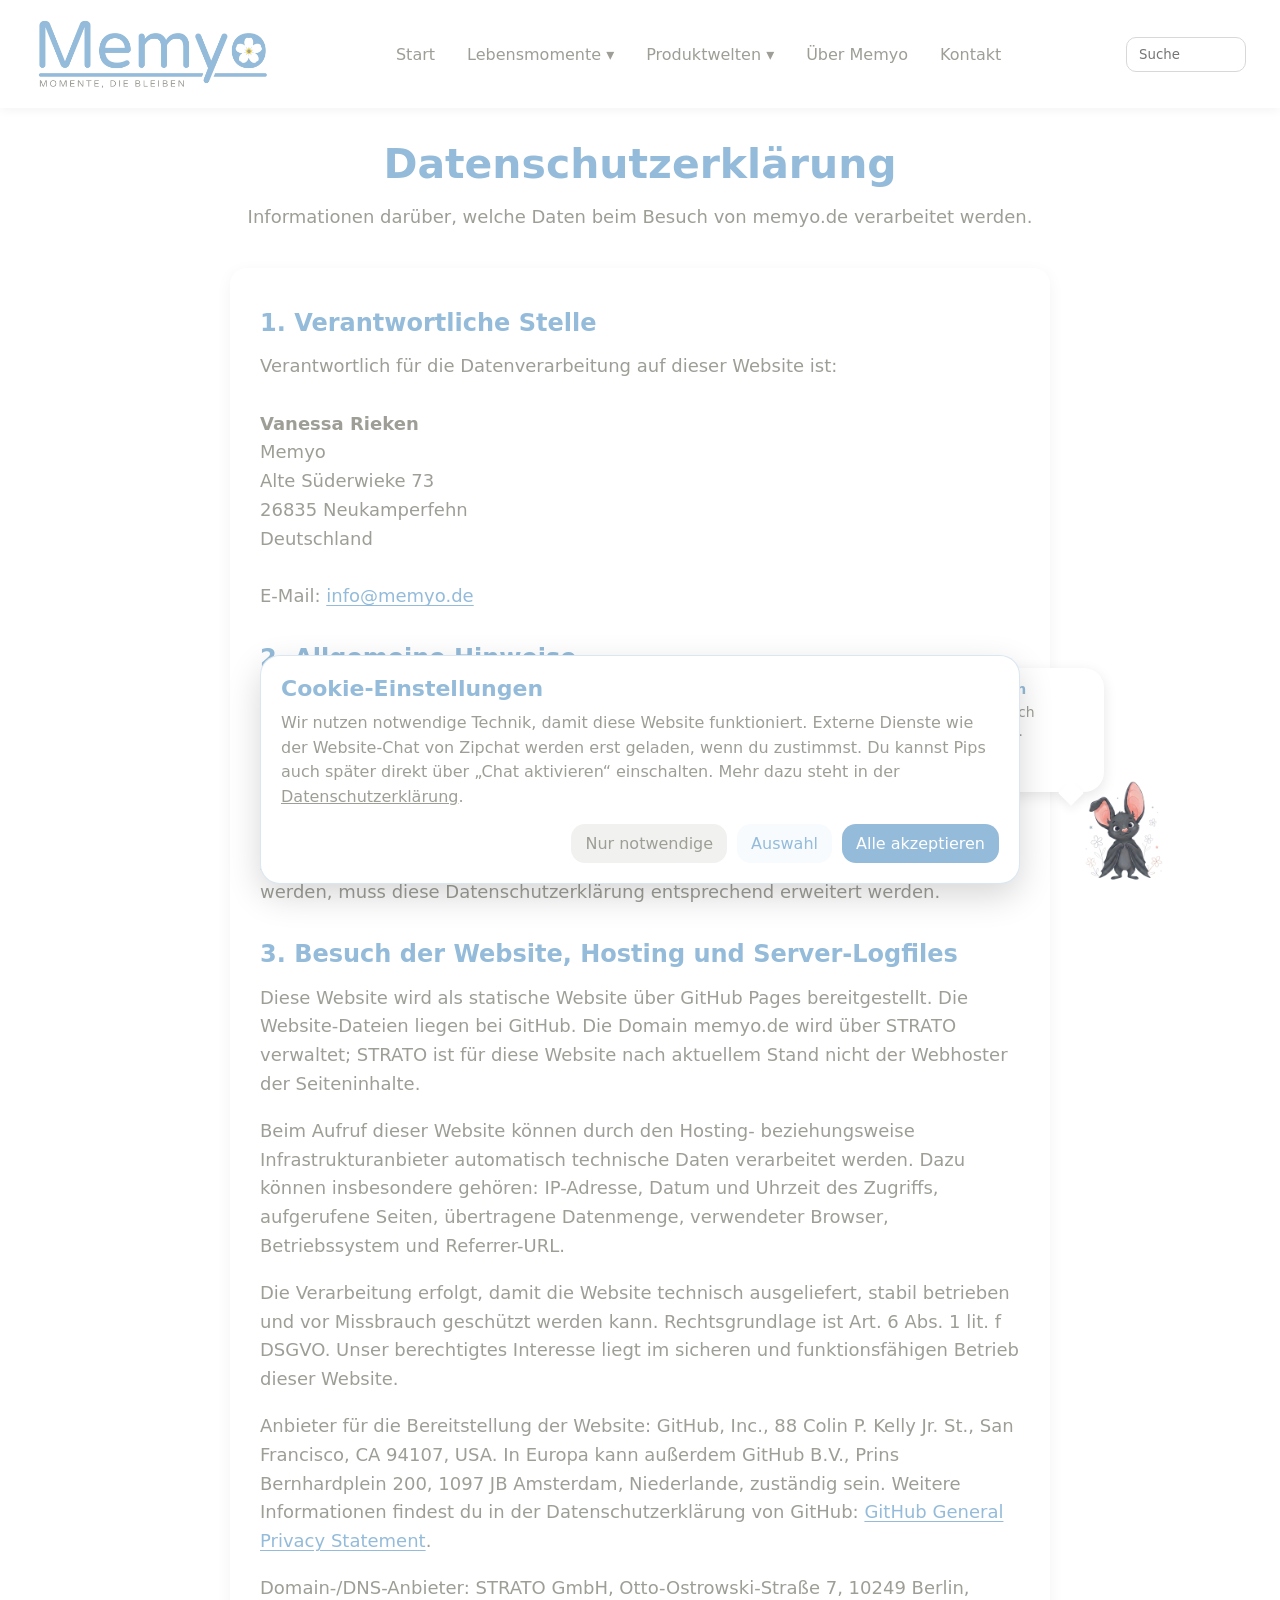
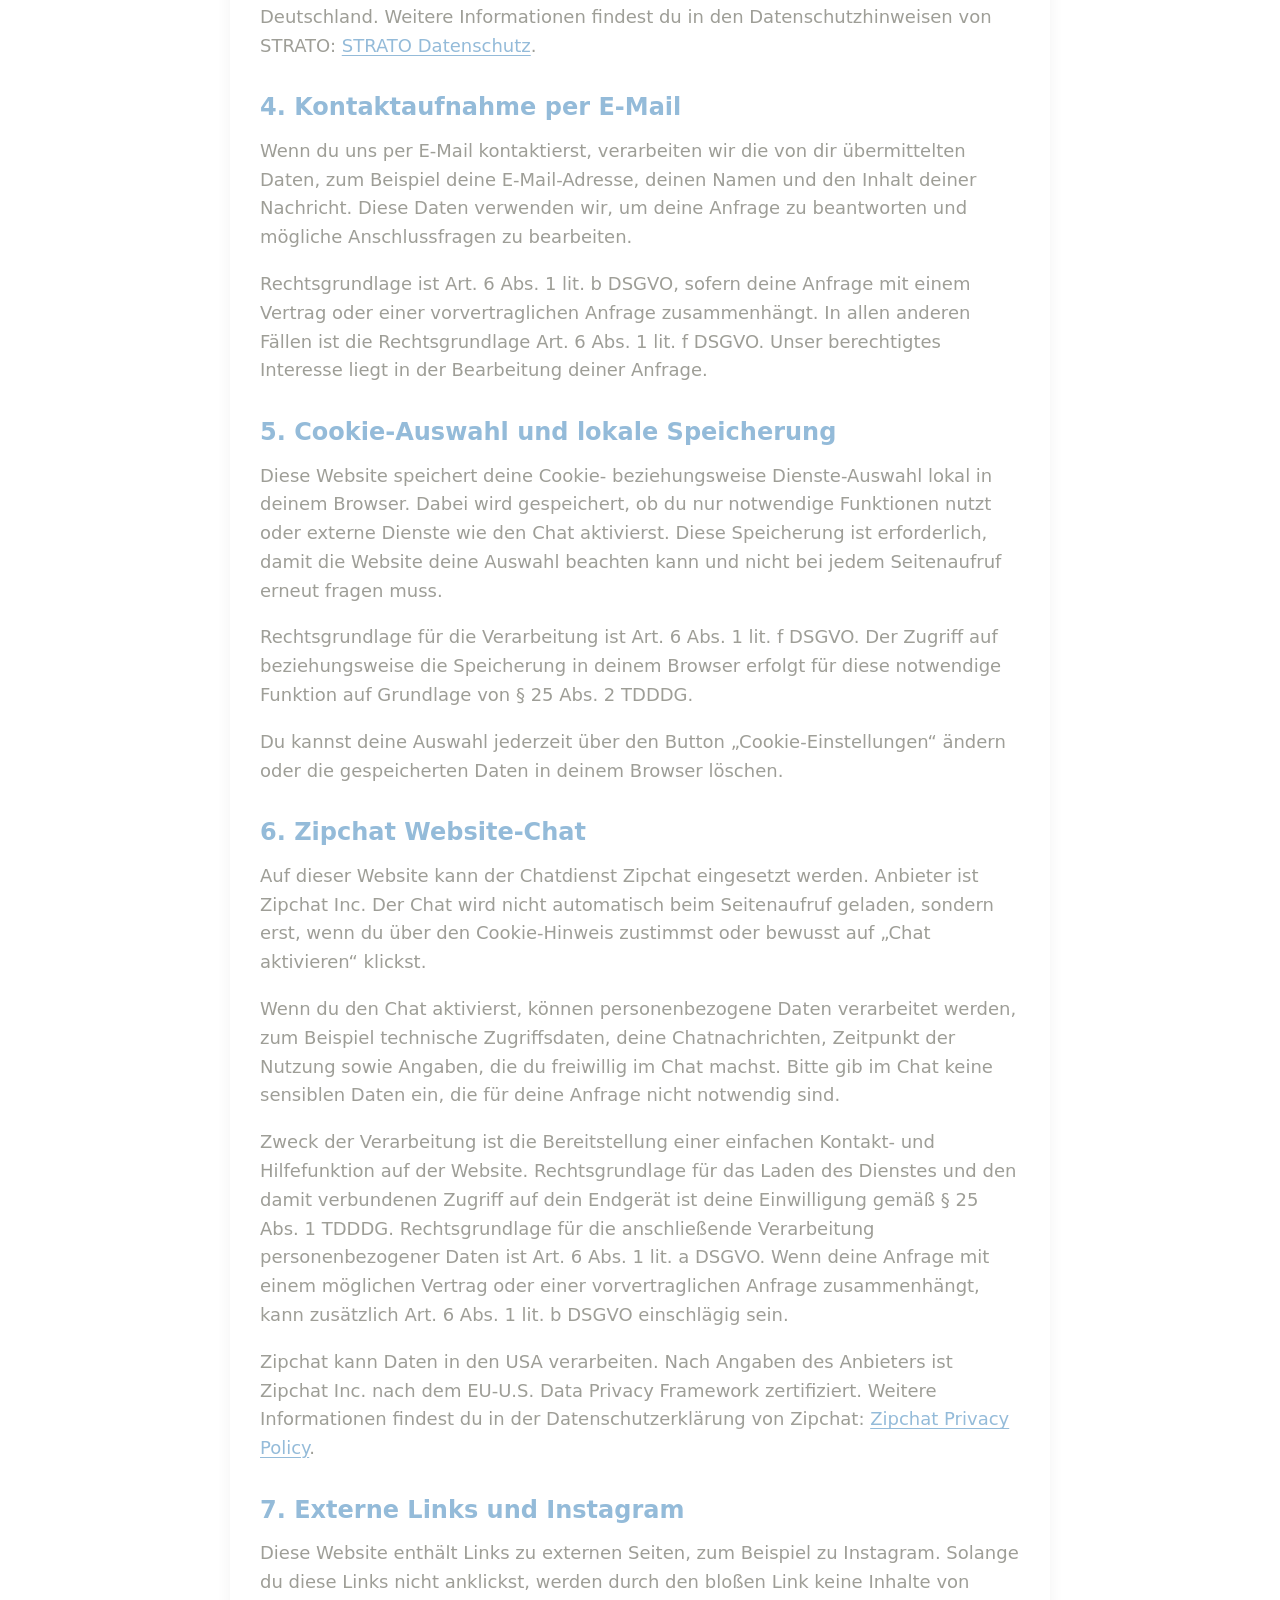
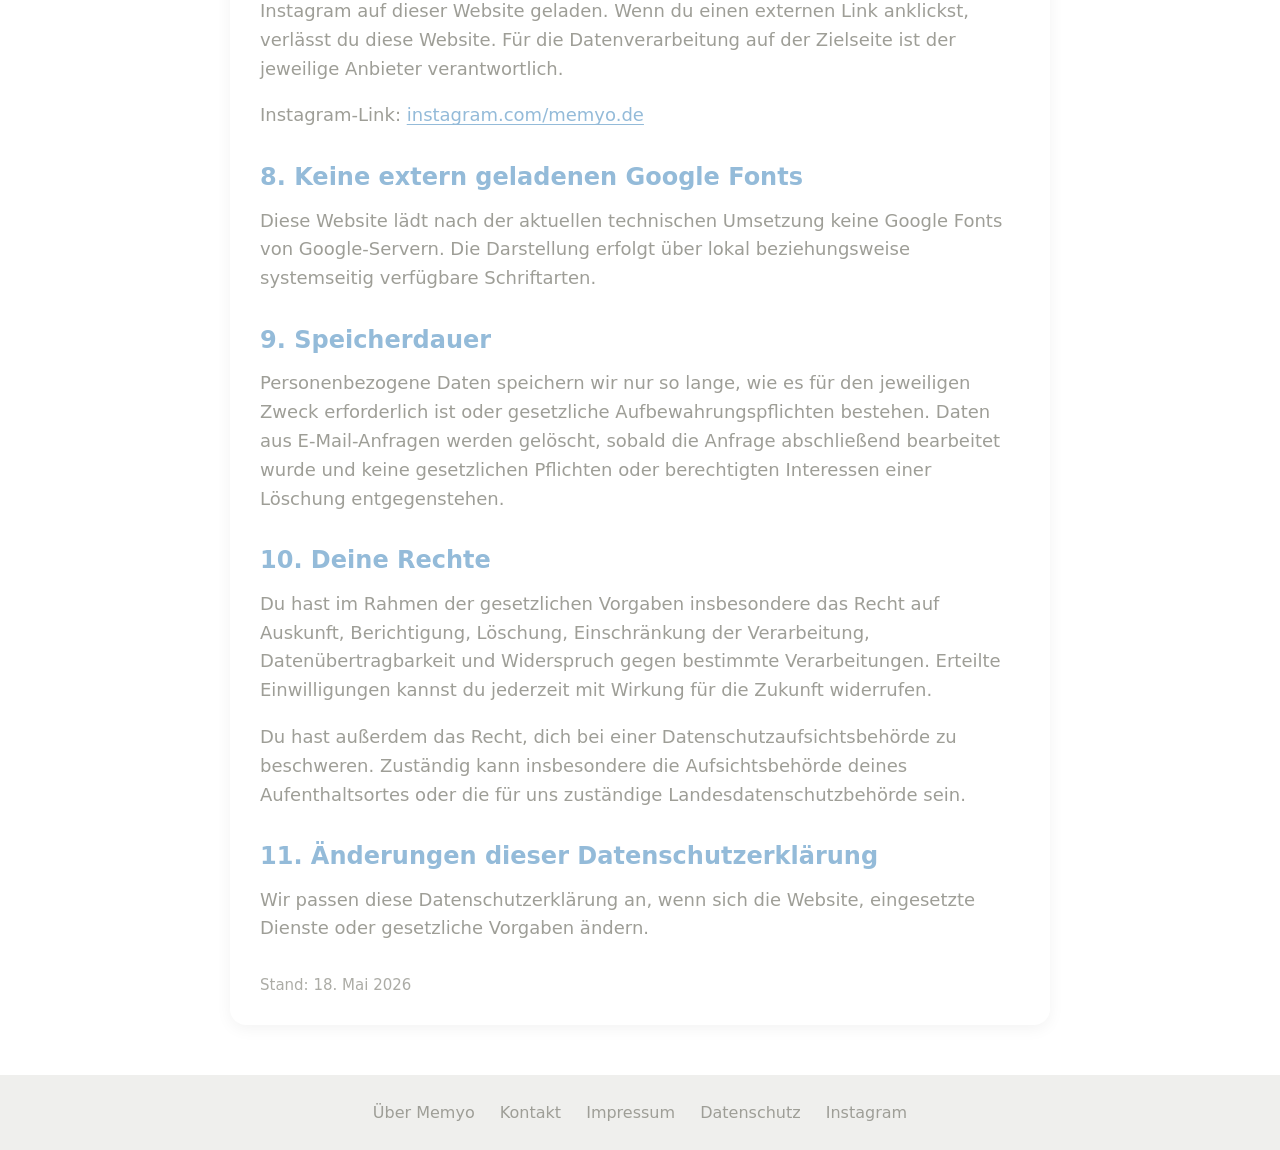
<file: datenschutz.html>
<!DOCTYPE html>
<html lang="de">
<head>
  <meta charset="UTF-8">
  <meta name="viewport" content="width=device-width, initial-scale=1.0">
  <title>Datenschutzerklärung</title>
  <link rel="stylesheet" href="style.css">
</head>
<body>
  <header class="site-header" id="header">
    <a class="logo" href="index.html"><img src="images/logo.png" alt="Memyo Logo"></a>
    <button class="menu-toggle" id="menuToggle">☰</button>
    <nav class="main-nav" id="mainNav">
      <a href="index.html">Start</a>
      <div class="dropdown" id="dropdownLebensmomente">
        <button class="dropbtn">Lebensmomente ▾</button>
        <div class="dropdown-content">
          <a href="erinnerungsbuecher.html#baby">Baby</a>
          <a href="erinnerungsbuecher.html#taufe">Taufe</a>
          <a href="erinnerungsbuecher.html#kindergarten">Kindergarten</a>
          <a href="erinnerungsbuecher.html#schule">Schule</a>
          <a href="erinnerungsbuecher.html#freunde">Freunde</a>
          <a href="erinnerungsbuecher.html#familie">Familie</a>
          <a href="erinnerungsbuecher.html#partnerschaft">Partnerschaft</a>
          <a href="erinnerungsbuecher.html#reisen">Reisen</a>
          <a href="erinnerungsbuecher.html#haustiere">Haustiere</a>
          <a href="erinnerungsbuecher.html#gedenken">Abschied &amp; Gedenken</a>
        </div>
      </div>
      <div class="dropdown" id="dropdownProduktwelten">
        <button class="dropbtn">Produktwelten ▾</button>
        <div class="dropdown-content">
          <a href="produktwelten.html#erinnerungsbuecher">Erinnerungsbücher</a>
          <a href="produktwelten.html#kalender">Kalender</a>
          <a href="produktwelten.html#digitale-planer">Digitale Planer</a>
          <a href="produktwelten.html#plotterdateien">Plotterdateien</a>
          <a href="produktwelten.html#laserdateien">Laserdateien</a>
        </div>
      </div>
      <a href="ueber-memyo.html">Über Memyo</a>
      <a href="kontakt.html">Kontakt</a>
    </nav>
    <input class="search" type="text" placeholder="Suche">
  </header>

  <main class="page">
    <div class="container">
      <h1 class="page-title">Datenschutzerklärung</h1>
      <p class="page-subtitle">Informationen darüber, welche Daten beim Besuch von memyo.de verarbeitet werden.</p>

      <div class="content-card legal-card">
        <h2>1. Verantwortliche Stelle</h2>
        <p>
          Verantwortlich für die Datenverarbeitung auf dieser Website ist:<br><br>
          <strong>Vanessa Rieken</strong><br>
          Memyo<br>
          Alte Süderwieke 73<br>
          26835 Neukamperfehn<br>
          Deutschland<br><br>
          E-Mail: <a href="mailto:info@memyo.de">info@memyo.de</a>
        </p>

        <h2>2. Allgemeine Hinweise</h2>
        <p>
          Wir behandeln personenbezogene Daten vertraulich und entsprechend den gesetzlichen Datenschutzvorschriften. Personenbezogene Daten sind alle Daten, mit denen du persönlich identifiziert werden kannst, zum Beispiel Name, E-Mail-Adresse, IP-Adresse oder Inhalte, die du uns freiwillig sendest.
        </p>
        <p>
          Diese Website befindet sich im Aufbau. Sobald weitere Funktionen, Shops, Zahlungsdienste, Newsletter, eingebettete Inhalte oder Analyse-Tools ergänzt werden, muss diese Datenschutzerklärung entsprechend erweitert werden.
        </p>

        <h2>3. Besuch der Website, Hosting und Server-Logfiles</h2>
        <p>
          Diese Website wird als statische Website über GitHub Pages bereitgestellt. Die Website-Dateien liegen bei GitHub. Die Domain memyo.de wird über STRATO verwaltet; STRATO ist für diese Website nach aktuellem Stand nicht der Webhoster der Seiteninhalte.
        </p>
        <p>
          Beim Aufruf dieser Website können durch den Hosting- beziehungsweise Infrastrukturanbieter automatisch technische Daten verarbeitet werden. Dazu können insbesondere gehören: IP-Adresse, Datum und Uhrzeit des Zugriffs, aufgerufene Seiten, übertragene Datenmenge, verwendeter Browser, Betriebssystem und Referrer-URL.
        </p>
        <p>
          Die Verarbeitung erfolgt, damit die Website technisch ausgeliefert, stabil betrieben und vor Missbrauch geschützt werden kann. Rechtsgrundlage ist Art. 6 Abs. 1 lit. f DSGVO. Unser berechtigtes Interesse liegt im sicheren und funktionsfähigen Betrieb dieser Website.
        </p>
        <p>
          Anbieter für die Bereitstellung der Website: GitHub, Inc., 88 Colin P. Kelly Jr. St., San Francisco, CA 94107, USA. In Europa kann außerdem GitHub B.V., Prins Bernhardplein 200, 1097 JB Amsterdam, Niederlande, zuständig sein. Weitere Informationen findest du in der Datenschutzerklärung von GitHub: <a href="https://docs.github.com/de/site-policy/privacy-policies/github-general-privacy-statement" target="_blank" rel="noopener noreferrer">GitHub General Privacy Statement</a>.
        </p>
        <p>
          Domain-/DNS-Anbieter: STRATO GmbH, Otto-Ostrowski-Straße 7, 10249 Berlin, Deutschland. Weitere Informationen findest du in den Datenschutzhinweisen von STRATO: <a href="https://www.strato.de/datenschutz/" target="_blank" rel="noopener noreferrer">STRATO Datenschutz</a>.
        </p>

        <h2>4. Kontaktaufnahme per E-Mail</h2>
        <p>
          Wenn du uns per E-Mail kontaktierst, verarbeiten wir die von dir übermittelten Daten, zum Beispiel deine E-Mail-Adresse, deinen Namen und den Inhalt deiner Nachricht. Diese Daten verwenden wir, um deine Anfrage zu beantworten und mögliche Anschlussfragen zu bearbeiten.
        </p>
        <p>
          Rechtsgrundlage ist Art. 6 Abs. 1 lit. b DSGVO, sofern deine Anfrage mit einem Vertrag oder einer vorvertraglichen Anfrage zusammenhängt. In allen anderen Fällen ist die Rechtsgrundlage Art. 6 Abs. 1 lit. f DSGVO. Unser berechtigtes Interesse liegt in der Bearbeitung deiner Anfrage.
        </p>

        <h2>5. Cookie-Auswahl und lokale Speicherung</h2>
        <p>
          Diese Website speichert deine Cookie- beziehungsweise Dienste-Auswahl lokal in deinem Browser. Dabei wird gespeichert, ob du nur notwendige Funktionen nutzt oder externe Dienste wie den Chat aktivierst. Diese Speicherung ist erforderlich, damit die Website deine Auswahl beachten kann und nicht bei jedem Seitenaufruf erneut fragen muss.
        </p>
        <p>
          Rechtsgrundlage für die Verarbeitung ist Art. 6 Abs. 1 lit. f DSGVO. Der Zugriff auf beziehungsweise die Speicherung in deinem Browser erfolgt für diese notwendige Funktion auf Grundlage von § 25 Abs. 2 TDDDG.
        </p>
        <p>
          Du kannst deine Auswahl jederzeit über den Button „Cookie-Einstellungen“ ändern oder die gespeicherten Daten in deinem Browser löschen.
        </p>

        <h2>6. Zipchat Website-Chat</h2>
        <p>
          Auf dieser Website kann der Chatdienst Zipchat eingesetzt werden. Anbieter ist Zipchat Inc. Der Chat wird nicht automatisch beim Seitenaufruf geladen, sondern erst, wenn du über den Cookie-Hinweis zustimmst oder bewusst auf „Chat aktivieren“ klickst.
        </p>
        <p>
          Wenn du den Chat aktivierst, können personenbezogene Daten verarbeitet werden, zum Beispiel technische Zugriffsdaten, deine Chatnachrichten, Zeitpunkt der Nutzung sowie Angaben, die du freiwillig im Chat machst. Bitte gib im Chat keine sensiblen Daten ein, die für deine Anfrage nicht notwendig sind.
        </p>
        <p>
          Zweck der Verarbeitung ist die Bereitstellung einer einfachen Kontakt- und Hilfefunktion auf der Website. Rechtsgrundlage für das Laden des Dienstes und den damit verbundenen Zugriff auf dein Endgerät ist deine Einwilligung gemäß § 25 Abs. 1 TDDDG. Rechtsgrundlage für die anschließende Verarbeitung personenbezogener Daten ist Art. 6 Abs. 1 lit. a DSGVO. Wenn deine Anfrage mit einem möglichen Vertrag oder einer vorvertraglichen Anfrage zusammenhängt, kann zusätzlich Art. 6 Abs. 1 lit. b DSGVO einschlägig sein.
        </p>
        <p>
          Zipchat kann Daten in den USA verarbeiten. Nach Angaben des Anbieters ist Zipchat Inc. nach dem EU-U.S. Data Privacy Framework zertifiziert. Weitere Informationen findest du in der Datenschutzerklärung von Zipchat: <a href="https://www.zipchat.ai/legal/privacy-policy" target="_blank" rel="noopener noreferrer">Zipchat Privacy Policy</a>.
        </p>

        <h2>7. Externe Links und Instagram</h2>
        <p>
          Diese Website enthält Links zu externen Seiten, zum Beispiel zu Instagram. Solange du diese Links nicht anklickst, werden durch den bloßen Link keine Inhalte von Instagram auf dieser Website geladen. Wenn du einen externen Link anklickst, verlässt du diese Website. Für die Datenverarbeitung auf der Zielseite ist der jeweilige Anbieter verantwortlich.
        </p>
        <p>
          Instagram-Link: <a href="https://www.instagram.com/memyo.de/" target="_blank" rel="noopener noreferrer">instagram.com/memyo.de</a>
        </p>

        <h2>8. Keine extern geladenen Google Fonts</h2>
        <p>
          Diese Website lädt nach der aktuellen technischen Umsetzung keine Google Fonts von Google-Servern. Die Darstellung erfolgt über lokal beziehungsweise systemseitig verfügbare Schriftarten.
        </p>

        <h2>9. Speicherdauer</h2>
        <p>
          Personenbezogene Daten speichern wir nur so lange, wie es für den jeweiligen Zweck erforderlich ist oder gesetzliche Aufbewahrungspflichten bestehen. Daten aus E-Mail-Anfragen werden gelöscht, sobald die Anfrage abschließend bearbeitet wurde und keine gesetzlichen Pflichten oder berechtigten Interessen einer Löschung entgegenstehen.
        </p>

        <h2>10. Deine Rechte</h2>
        <p>
          Du hast im Rahmen der gesetzlichen Vorgaben insbesondere das Recht auf Auskunft, Berichtigung, Löschung, Einschränkung der Verarbeitung, Datenübertragbarkeit und Widerspruch gegen bestimmte Verarbeitungen. Erteilte Einwilligungen kannst du jederzeit mit Wirkung für die Zukunft widerrufen.
        </p>
        <p>
          Du hast außerdem das Recht, dich bei einer Datenschutzaufsichtsbehörde zu beschweren. Zuständig kann insbesondere die Aufsichtsbehörde deines Aufenthaltsortes oder die für uns zuständige Landesdatenschutzbehörde sein.
        </p>

        <h2>11. Änderungen dieser Datenschutzerklärung</h2>
        <p>
          Wir passen diese Datenschutzerklärung an, wenn sich die Website, eingesetzte Dienste oder gesetzliche Vorgaben ändern.
        </p>

        <p class="legal-date">Stand: 18. Mai 2026</p>
      </div>
    </div>
  </main>

  <footer class="site-footer">
    <a href="ueber-memyo.html">Über Memyo</a>
    <a href="kontakt.html">Kontakt</a>
    <a href="impressum.html">Impressum</a>
    <a href="datenschutz.html">Datenschutz</a>
    <a href="https://www.instagram.com/memyo.de/" target="_blank" rel="noopener noreferrer">Instagram</a>
  </footer>

  <div class="chat-placeholder">Pips hilft dir später weiter</div>
  <img class="pips" src="images/pips.png" alt="Pips">
  <script src="script.js"></script>
</body>
</html>
</file>
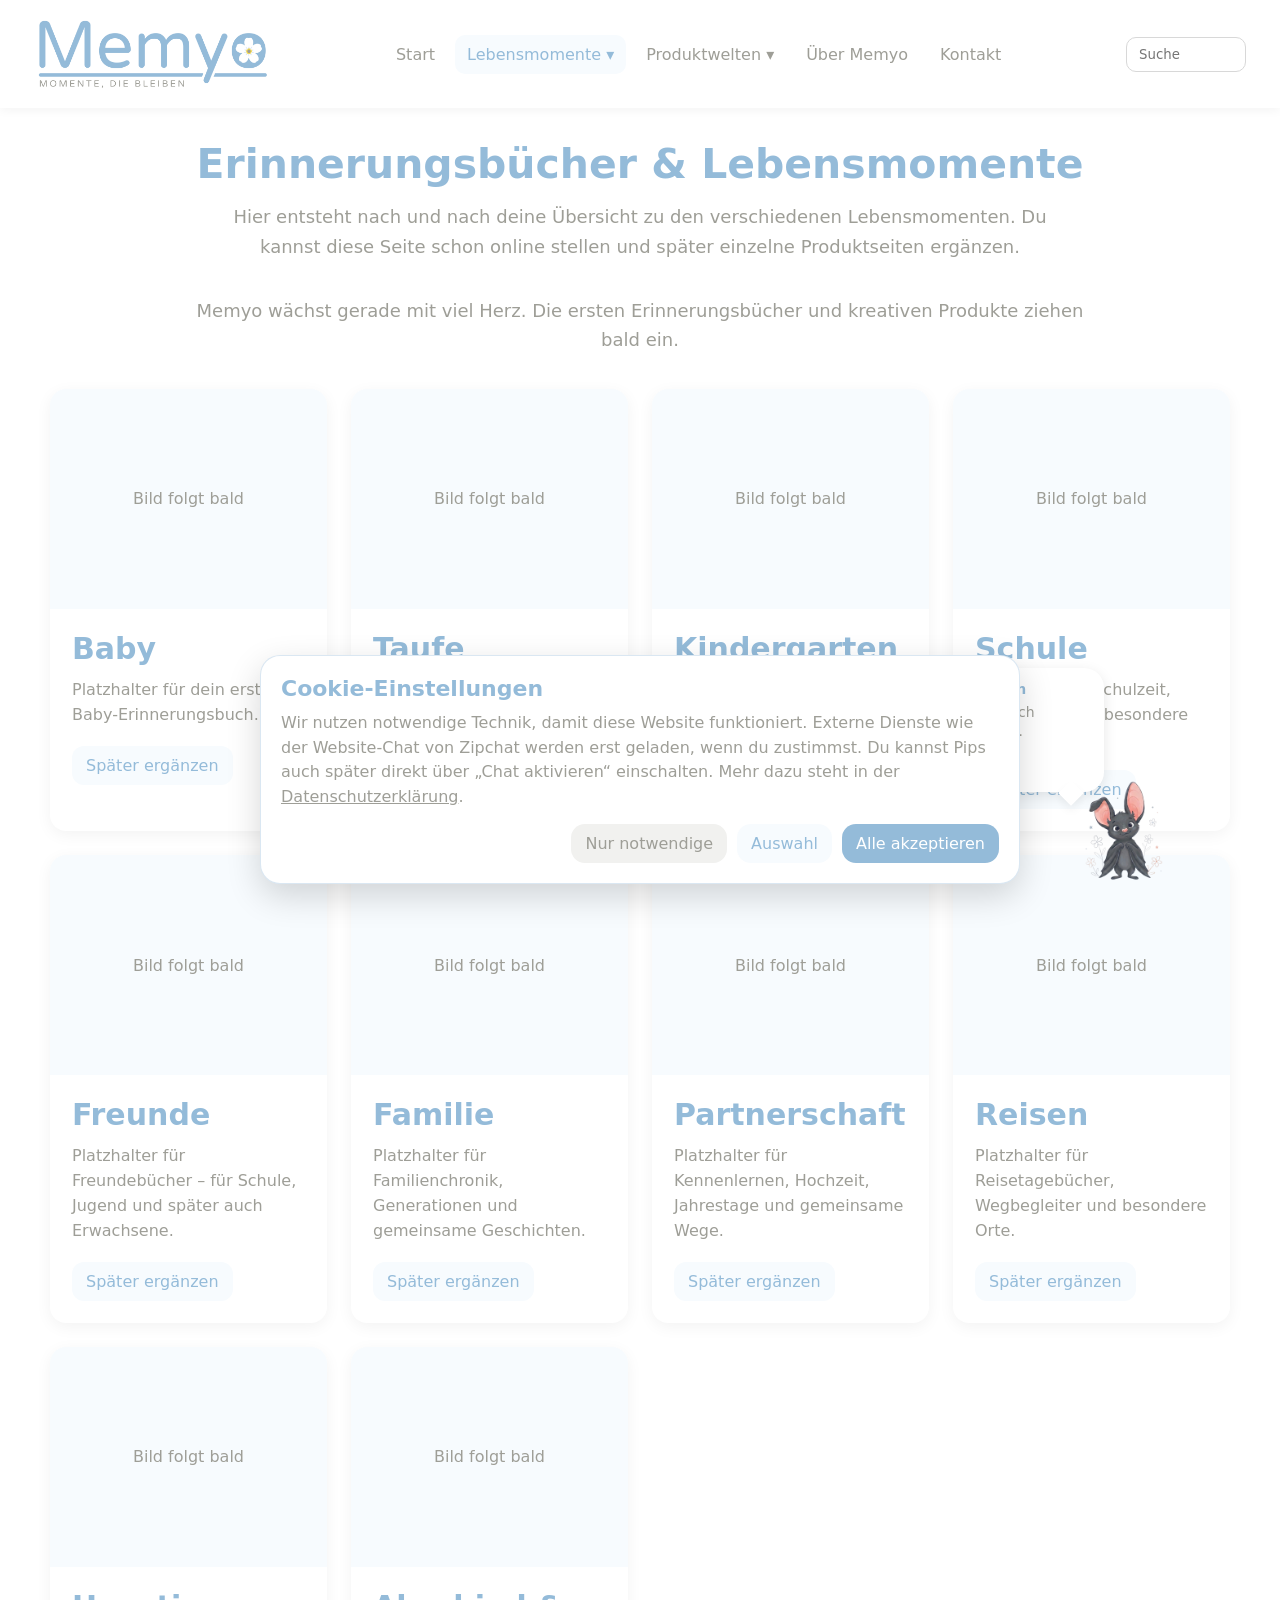
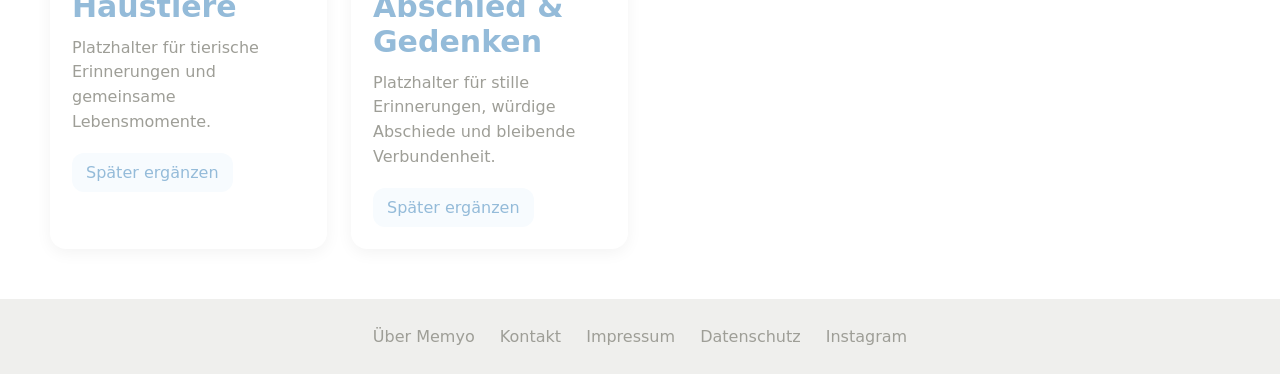
<file: erinnerungsbuecher.html>
<!DOCTYPE html>
<html lang="de">
<head>
  <meta charset="UTF-8">
  <meta name="viewport" content="width=device-width, initial-scale=1.0">
  <title>Erinnerungsbücher</title>
  <link rel="stylesheet" href="style.css">
</head>
<body>
  <header class="site-header" id="header">
    <a class="logo" href="index.html"><img src="images/logo.png" alt="Memyo Logo"></a>
    <button class="menu-toggle" id="menuToggle">☰</button>
    <nav class="main-nav" id="mainNav">
      <a href="index.html">Start</a>
      <div class="dropdown" id="dropdownLebensmomente">
        <button class="dropbtn active">Lebensmomente ▾</button>
        <div class="dropdown-content">
          <a href="#baby">Baby</a>
          <a href="#taufe">Taufe</a>
          <a href="#kindergarten">Kindergarten</a>
          <a href="#schule">Schule</a>
          <a href="#freunde">Freunde</a>
          <a href="#familie">Familie</a>
          <a href="#partnerschaft">Partnerschaft</a>
          <a href="#reisen">Reisen</a>
          <a href="#haustiere">Haustiere</a>
          <a href="#gedenken">Abschied &amp; Gedenken</a>
        </div>
      </div>
      <div class="dropdown" id="dropdownProduktwelten">
        <button class="dropbtn">Produktwelten ▾</button>
        <div class="dropdown-content">
          <a href="produktwelten.html#erinnerungsbuecher">Erinnerungsbücher</a>
          <a href="produktwelten.html#kalender">Kalender</a>
          <a href="produktwelten.html#digitale-planer">Digitale Planer</a>
          <a href="produktwelten.html#plotterdateien">Plotterdateien</a>
          <a href="produktwelten.html#laserdateien">Laserdateien</a>
        </div>
      </div>
      <a href="ueber-memyo.html">Über Memyo</a>
      <a href="kontakt.html">Kontakt</a>
    </nav>
    <input class="search" type="text" placeholder="Suche">
  </header>

  <main class="page">
    <div class="container">
      <h1 class="page-title">Erinnerungsbücher &amp; Lebensmomente</h1>
      <p class="page-subtitle">Hier entsteht nach und nach deine Übersicht zu den verschiedenen Lebensmomenten. Du kannst diese Seite schon online stellen und später einzelne Produktseiten ergänzen.</p>
      <p class="intro-note">Memyo wächst gerade mit viel Herz. Die ersten Erinnerungsbücher und kreativen Produkte ziehen bald ein.</p>

      <section class="product-grid">
        <div class="product-card" id="baby">
          <div class="product-placeholder">Bild folgt bald</div>
          <div class="product-content">
            <h3>Baby</h3>
            <p>Platzhalter für dein erstes Baby-Erinnerungsbuch.</p>
            <a href="#" class="small-button">Später ergänzen</a>
          </div>
        </div>

        <div class="product-card" id="taufe">
          <div class="product-placeholder">Bild folgt bald</div>
          <div class="product-content">
            <h3>Taufe</h3>
            <p>Platzhalter für Erinnerungen rund um Taufe und erste Feste.</p>
            <a href="#" class="small-button">Später ergänzen</a>
          </div>
        </div>

        <div class="product-card" id="kindergarten">
          <div class="product-placeholder">Bild folgt bald</div>
          <div class="product-content">
            <h3>Kindergarten</h3>
            <p>Platzhalter für Freundschaften, erste Bilder und große kleine Abenteuer.</p>
            <a href="#" class="small-button">Später ergänzen</a>
          </div>
        </div>

        <div class="product-card" id="schule">
          <div class="product-placeholder">Bild folgt bald</div>
          <div class="product-content">
            <h3>Schule</h3>
            <p>Platzhalter für Schulzeit, Übergänge und besondere Meilensteine.</p>
            <a href="#" class="small-button">Später ergänzen</a>
          </div>
        </div>

        <div class="product-card" id="freunde">
          <div class="product-placeholder">Bild folgt bald</div>
          <div class="product-content">
            <h3>Freunde</h3>
            <p>Platzhalter für Freundebücher – für Schule, Jugend und später auch Erwachsene.</p>
            <a href="#" class="small-button">Später ergänzen</a>
          </div>
        </div>

        <div class="product-card" id="familie">
          <div class="product-placeholder">Bild folgt bald</div>
          <div class="product-content">
            <h3>Familie</h3>
            <p>Platzhalter für Familienchronik, Generationen und gemeinsame Geschichten.</p>
            <a href="#" class="small-button">Später ergänzen</a>
          </div>
        </div>

        <div class="product-card" id="partnerschaft">
          <div class="product-placeholder">Bild folgt bald</div>
          <div class="product-content">
            <h3>Partnerschaft</h3>
            <p>Platzhalter für Kennenlernen, Hochzeit, Jahrestage und gemeinsame Wege.</p>
            <a href="#" class="small-button">Später ergänzen</a>
          </div>
        </div>

        <div class="product-card" id="reisen">
          <div class="product-placeholder">Bild folgt bald</div>
          <div class="product-content">
            <h3>Reisen</h3>
            <p>Platzhalter für Reisetagebücher, Wegbegleiter und besondere Orte.</p>
            <a href="#" class="small-button">Später ergänzen</a>
          </div>
        </div>

        <div class="product-card" id="haustiere">
          <div class="product-placeholder">Bild folgt bald</div>
          <div class="product-content">
            <h3>Haustiere</h3>
            <p>Platzhalter für tierische Erinnerungen und gemeinsame Lebensmomente.</p>
            <a href="#" class="small-button">Später ergänzen</a>
          </div>
        </div>

        <div class="product-card" id="gedenken">
          <div class="product-placeholder">Bild folgt bald</div>
          <div class="product-content">
            <h3>Abschied &amp; Gedenken</h3>
            <p>Platzhalter für stille Erinnerungen, würdige Abschiede und bleibende Verbundenheit.</p>
            <a href="#" class="small-button">Später ergänzen</a>
          </div>
        </div>
      </section>
    </div>
  </main>

  <footer class="site-footer">
    <a href="ueber-memyo.html">Über Memyo</a>
    <a href="kontakt.html">Kontakt</a>
    <a href="impressum.html">Impressum</a>
    <a href="datenschutz.html">Datenschutz</a>
    <a href="https://www.instagram.com/memyo.de/" target="_blank" rel="noopener noreferrer">Instagram</a>
  </footer>

  <div class="chat-placeholder">Pips hilft dir später weiter</div>
  <img class="pips" src="images/pips.png" alt="Pips">
  <script src="script.js"></script>
</body>
</html>
</file>
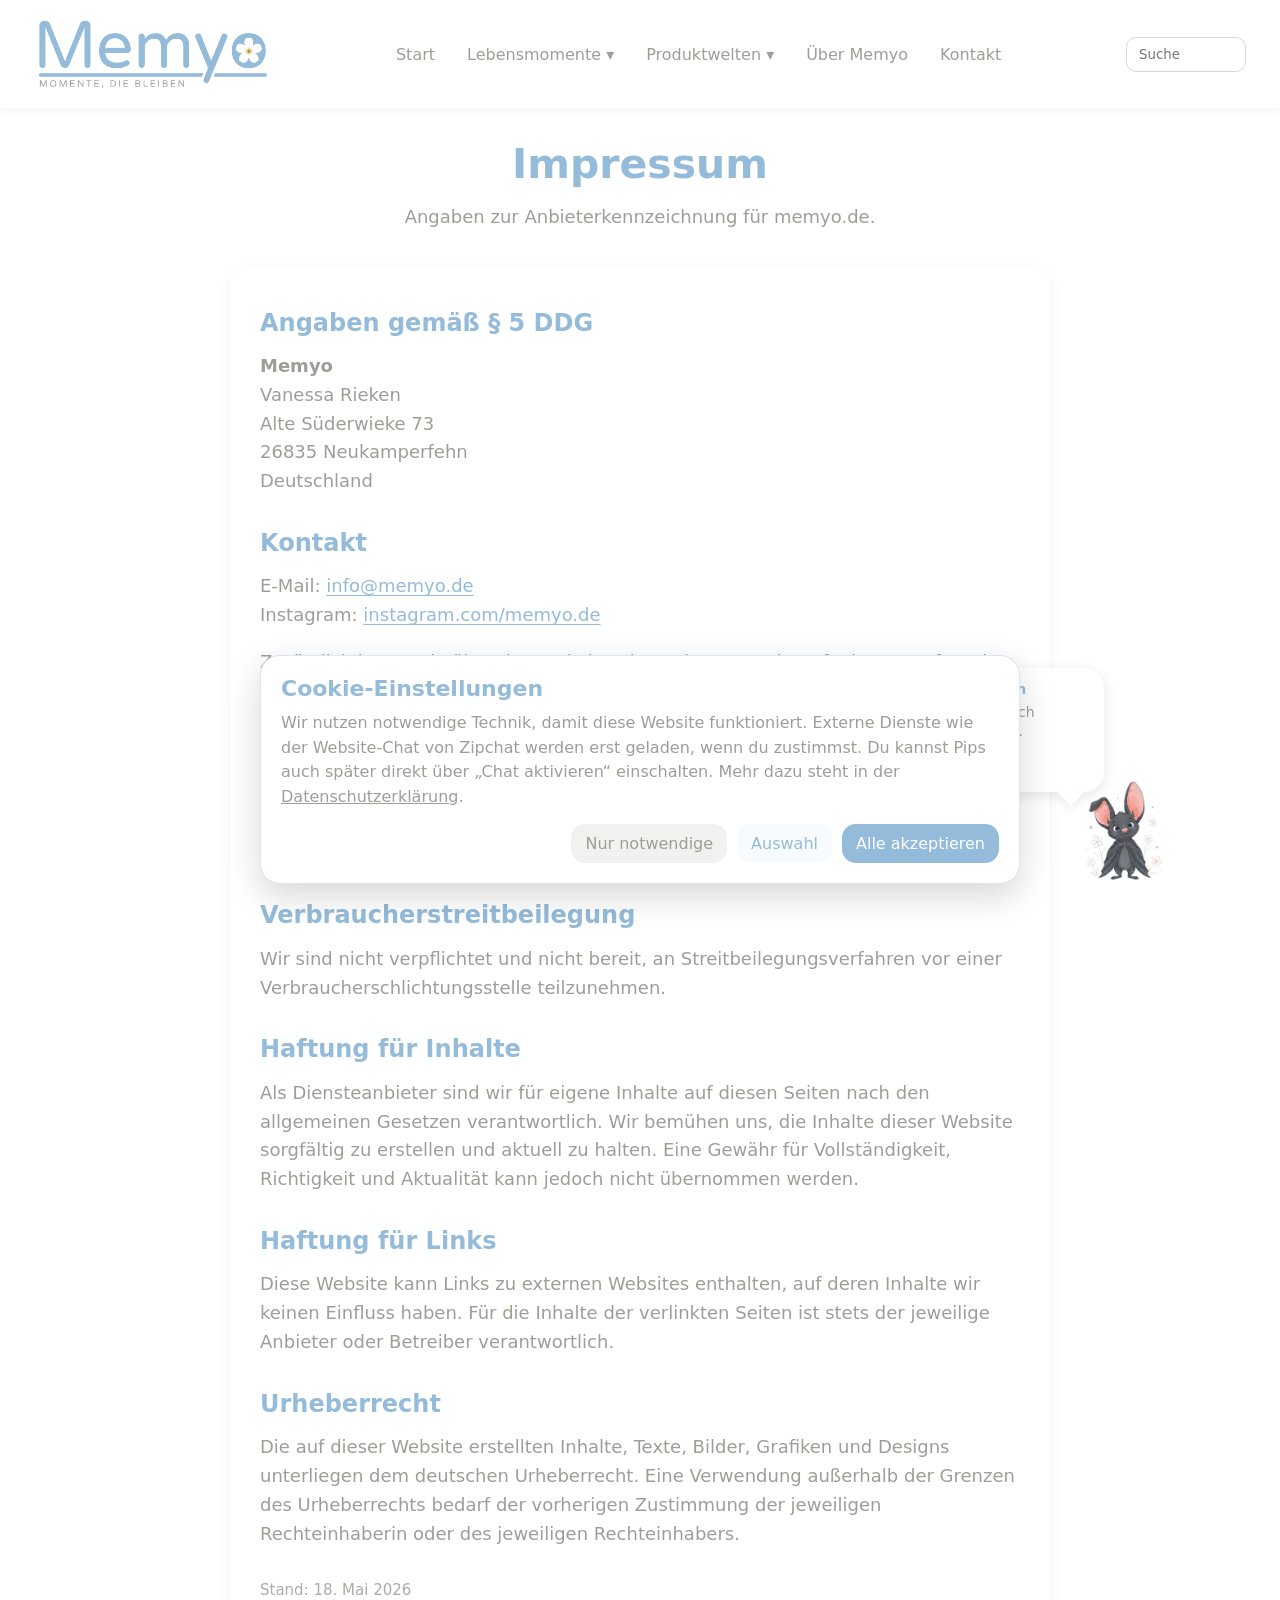
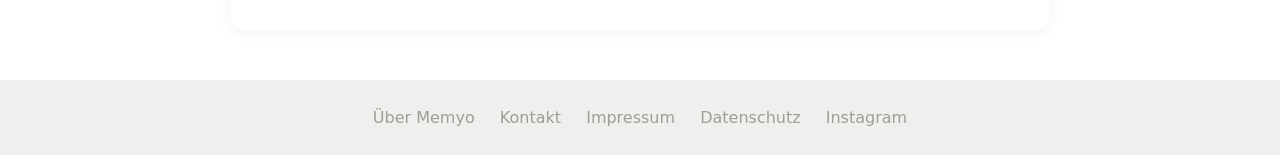
<file: impressum.html>
<!DOCTYPE html>
<html lang="de">
<head>
  <meta charset="UTF-8">
  <meta name="viewport" content="width=device-width, initial-scale=1.0">
  <title>Impressum</title>
  <link rel="stylesheet" href="style.css">
</head>
<body>
  <header class="site-header" id="header">
    <a class="logo" href="index.html"><img src="images/logo.png" alt="Memyo Logo"></a>
    <button class="menu-toggle" id="menuToggle">☰</button>
    <nav class="main-nav" id="mainNav">
      <a href="index.html">Start</a>
      <div class="dropdown" id="dropdownLebensmomente">
        <button class="dropbtn">Lebensmomente ▾</button>
        <div class="dropdown-content">
          <a href="erinnerungsbuecher.html#baby">Baby</a>
          <a href="erinnerungsbuecher.html#taufe">Taufe</a>
          <a href="erinnerungsbuecher.html#kindergarten">Kindergarten</a>
          <a href="erinnerungsbuecher.html#schule">Schule</a>
          <a href="erinnerungsbuecher.html#freunde">Freunde</a>
          <a href="erinnerungsbuecher.html#familie">Familie</a>
          <a href="erinnerungsbuecher.html#partnerschaft">Partnerschaft</a>
          <a href="erinnerungsbuecher.html#reisen">Reisen</a>
          <a href="erinnerungsbuecher.html#haustiere">Haustiere</a>
          <a href="erinnerungsbuecher.html#gedenken">Abschied &amp; Gedenken</a>
        </div>
      </div>
      <div class="dropdown" id="dropdownProduktwelten">
        <button class="dropbtn">Produktwelten ▾</button>
        <div class="dropdown-content">
          <a href="produktwelten.html#erinnerungsbuecher">Erinnerungsbücher</a>
          <a href="produktwelten.html#kalender">Kalender</a>
          <a href="produktwelten.html#digitale-planer">Digitale Planer</a>
          <a href="produktwelten.html#plotterdateien">Plotterdateien</a>
          <a href="produktwelten.html#laserdateien">Laserdateien</a>
        </div>
      </div>
      <a href="ueber-memyo.html">Über Memyo</a>
      <a href="kontakt.html">Kontakt</a>
    </nav>
    <input class="search" type="text" placeholder="Suche">
  </header>

  <main class="page">
    <div class="container">
      <h1 class="page-title">Impressum</h1>
      <p class="page-subtitle">Angaben zur Anbieterkennzeichnung für memyo.de.</p>

      <div class="content-card legal-card">
        <h2>Angaben gemäß § 5 DDG</h2>
        <p>
          <strong>Memyo</strong><br>
          Vanessa Rieken<br>
          Alte Süderwieke 73<br>
          26835 Neukamperfehn<br>
          Deutschland
        </p>

        <h2>Kontakt</h2>
        <p>
          E-Mail: <a href="mailto:info@memyo.de">info@memyo.de</a><br>
          Instagram: <a href="https://www.instagram.com/memyo.de/" target="_blank" rel="noopener noreferrer">instagram.com/memyo.de</a>
        </p>
        <p>
          Zusätzlich kannst du über den Website-Chat „Pips“ Kontakt aufnehmen, sofern du den Chat auf der Website aktivierst. Die E-Mail-Adresse bleibt die direkte Kontaktmöglichkeit.
        </p>

        <h2>Verantwortlich für den Inhalt</h2>
        <p>
          Vanessa Rieken<br>
          Anschrift wie oben
        </p>

        <h2>Verbraucherstreitbeilegung</h2>
        <p>
          Wir sind nicht verpflichtet und nicht bereit, an Streitbeilegungsverfahren vor einer Verbraucherschlichtungsstelle teilzunehmen.
        </p>

        <h2>Haftung für Inhalte</h2>
        <p>
          Als Diensteanbieter sind wir für eigene Inhalte auf diesen Seiten nach den allgemeinen Gesetzen verantwortlich. Wir bemühen uns, die Inhalte dieser Website sorgfältig zu erstellen und aktuell zu halten. Eine Gewähr für Vollständigkeit, Richtigkeit und Aktualität kann jedoch nicht übernommen werden.
        </p>

        <h2>Haftung für Links</h2>
        <p>
          Diese Website kann Links zu externen Websites enthalten, auf deren Inhalte wir keinen Einfluss haben. Für die Inhalte der verlinkten Seiten ist stets der jeweilige Anbieter oder Betreiber verantwortlich.
        </p>

        <h2>Urheberrecht</h2>
        <p>
          Die auf dieser Website erstellten Inhalte, Texte, Bilder, Grafiken und Designs unterliegen dem deutschen Urheberrecht. Eine Verwendung außerhalb der Grenzen des Urheberrechts bedarf der vorherigen Zustimmung der jeweiligen Rechteinhaberin oder des jeweiligen Rechteinhabers.
        </p>

        <p class="legal-date">Stand: 18. Mai 2026</p>
      </div>
    </div>
  </main>

  <footer class="site-footer">
    <a href="ueber-memyo.html">Über Memyo</a>
    <a href="kontakt.html">Kontakt</a>
    <a href="impressum.html">Impressum</a>
    <a href="datenschutz.html">Datenschutz</a>
    <a href="https://www.instagram.com/memyo.de/" target="_blank" rel="noopener noreferrer">Instagram</a>
  </footer>

  <div class="chat-placeholder">Pips hilft dir später weiter</div>
  <img class="pips" src="images/pips.png" alt="Pips">
  <script src="script.js"></script>
</body>
</html>
</file>
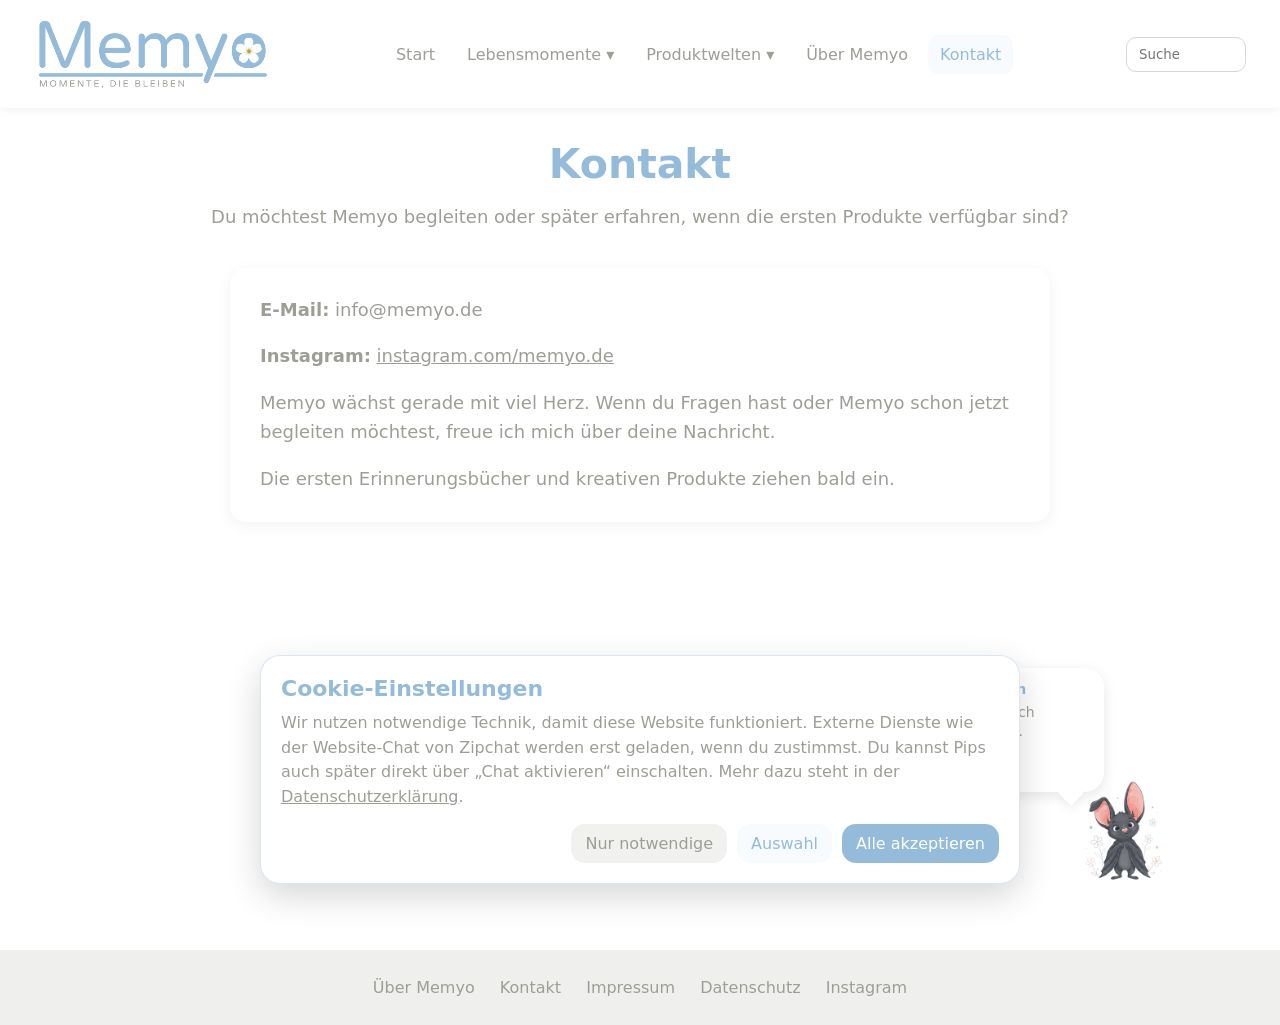
<file: kontakt.html>
<!DOCTYPE html>
<html lang="de">
<head>
  <meta charset="UTF-8">
  <meta name="viewport" content="width=device-width, initial-scale=1.0">
  <title>Kontakt</title>
  <link rel="stylesheet" href="style.css">
</head>
<body>
  <header class="site-header" id="header">
    <a class="logo" href="index.html"><img src="images/logo.png" alt="Memyo Logo"></a>
    <button class="menu-toggle" id="menuToggle">☰</button>
    <nav class="main-nav" id="mainNav">
      <a href="index.html">Start</a>
      <div class="dropdown" id="dropdownLebensmomente">
        <button class="dropbtn">Lebensmomente ▾</button>
        <div class="dropdown-content">
          <a href="erinnerungsbuecher.html#baby">Baby</a>
          <a href="erinnerungsbuecher.html#taufe">Taufe</a>
          <a href="erinnerungsbuecher.html#kindergarten">Kindergarten</a>
          <a href="erinnerungsbuecher.html#schule">Schule</a>
          <a href="erinnerungsbuecher.html#freunde">Freunde</a>
          <a href="erinnerungsbuecher.html#familie">Familie</a>
          <a href="erinnerungsbuecher.html#partnerschaft">Partnerschaft</a>
          <a href="erinnerungsbuecher.html#reisen">Reisen</a>
          <a href="erinnerungsbuecher.html#haustiere">Haustiere</a>
          <a href="erinnerungsbuecher.html#gedenken">Abschied &amp; Gedenken</a>
        </div>
      </div>
      <div class="dropdown" id="dropdownProduktwelten">
        <button class="dropbtn">Produktwelten ▾</button>
        <div class="dropdown-content">
          <a href="produktwelten.html#erinnerungsbuecher">Erinnerungsbücher</a>
          <a href="produktwelten.html#kalender">Kalender</a>
          <a href="produktwelten.html#digitale-planer">Digitale Planer</a>
          <a href="produktwelten.html#plotterdateien">Plotterdateien</a>
          <a href="produktwelten.html#laserdateien">Laserdateien</a>
        </div>
      </div>
      <a href="ueber-memyo.html">Über Memyo</a>
      <a href="kontakt.html" class="active">Kontakt</a>
    </nav>
    <input class="search" type="text" placeholder="Suche">
  </header>

  <main class="page">
    <div class="container">
      <h1 class="page-title">Kontakt</h1>
      <p class="page-subtitle">Du möchtest Memyo begleiten oder später erfahren, wenn die ersten Produkte verfügbar sind?</p>

      <div class="content-card">
        <p><strong>E-Mail:</strong> info@memyo.de</p>
        <p><strong>Instagram:</strong> <a href="https://www.instagram.com/memyo.de/" target="_blank" rel="noopener noreferrer">instagram.com/memyo.de</a></p>
        <p>Memyo wächst gerade mit viel Herz. Wenn du Fragen hast oder Memyo schon jetzt begleiten möchtest, freue ich mich über deine Nachricht.</p>
        <p>Die ersten Erinnerungsbücher und kreativen Produkte ziehen bald ein.</p>
      </div>
    </div>
  </main>

  <footer class="site-footer">
    <a href="ueber-memyo.html">Über Memyo</a>
    <a href="kontakt.html">Kontakt</a>
    <a href="impressum.html">Impressum</a>
    <a href="datenschutz.html">Datenschutz</a>
    <a href="https://www.instagram.com/memyo.de/" target="_blank" rel="noopener noreferrer">Instagram</a>
  </footer>

  <div class="chat-placeholder">Pips hilft dir später weiter</div>
  <img class="pips" src="images/pips.png" alt="Pips">
  <script src="script.js"></script>
</body>
</html>
</file>
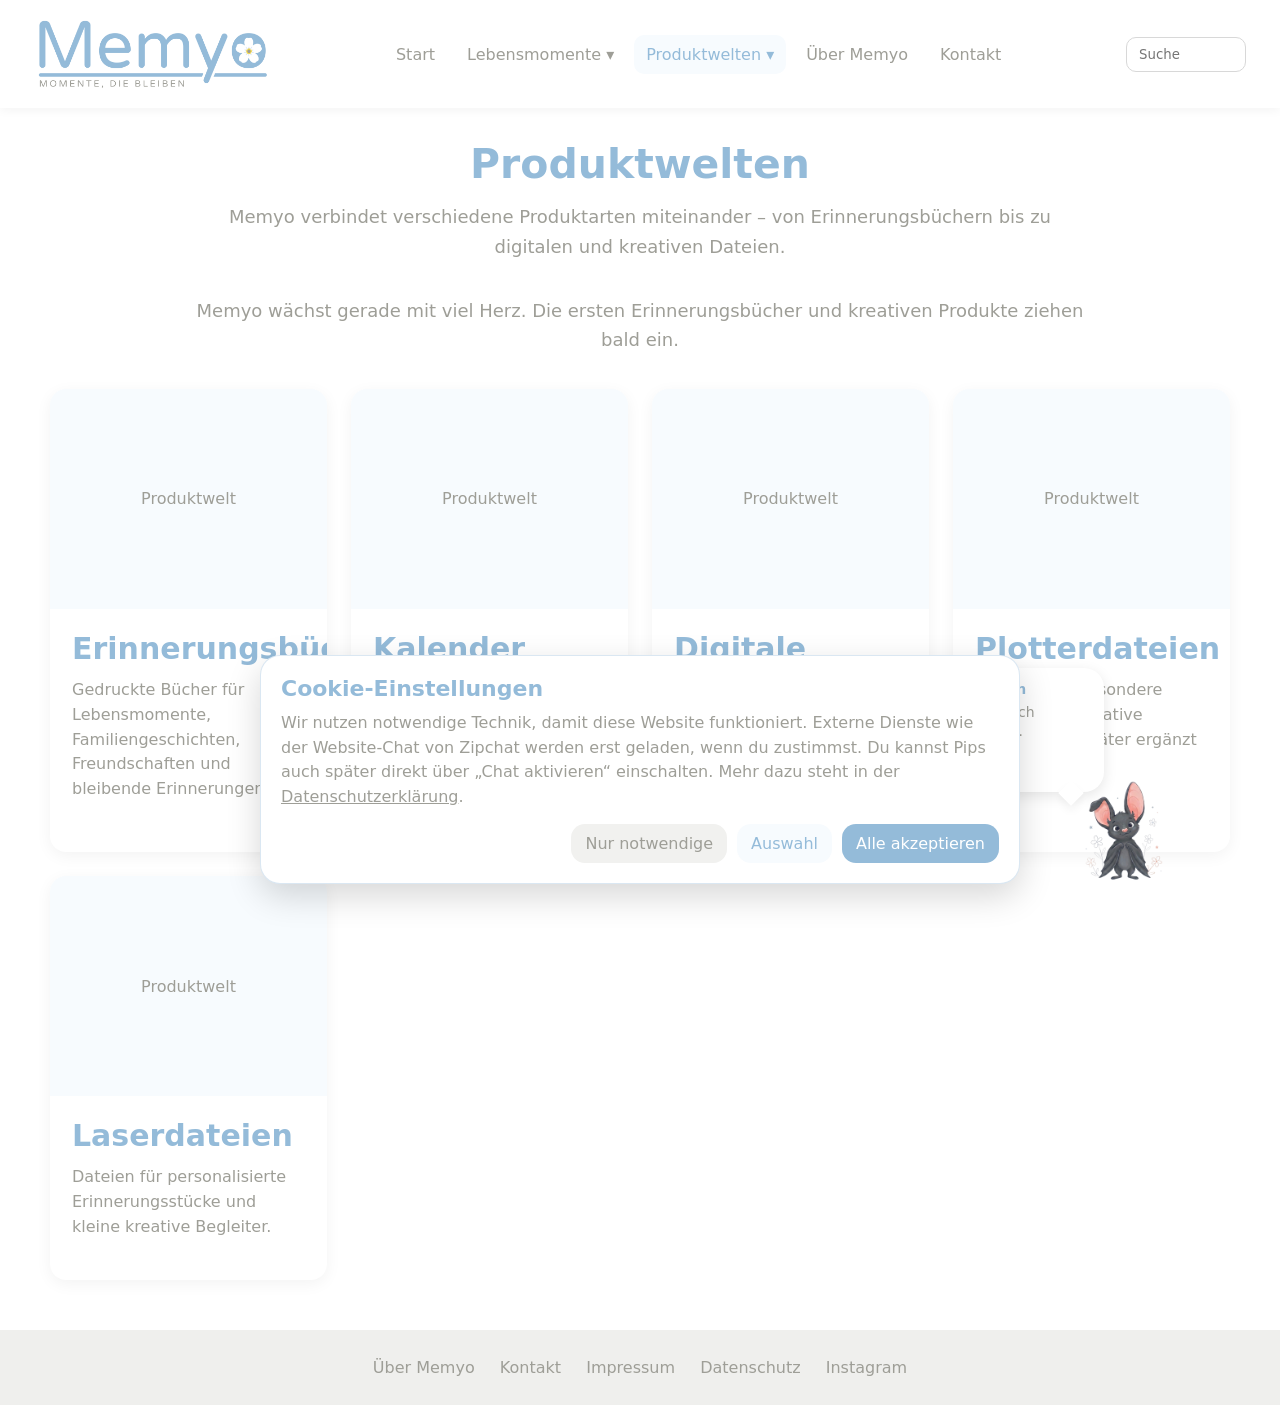
<file: produktwelten.html>
<!DOCTYPE html>
<html lang="de">
<head>
  <meta charset="UTF-8">
  <meta name="viewport" content="width=device-width, initial-scale=1.0">
  <title>Produktwelten</title>
  <link rel="stylesheet" href="style.css">
</head>
<body>
  <header class="site-header" id="header">
    <a class="logo" href="index.html"><img src="images/logo.png" alt="Memyo Logo"></a>
    <button class="menu-toggle" id="menuToggle">☰</button>
    <nav class="main-nav" id="mainNav">
      <a href="index.html">Start</a>
      <div class="dropdown" id="dropdownLebensmomente">
        <button class="dropbtn">Lebensmomente ▾</button>
        <div class="dropdown-content">
          <a href="erinnerungsbuecher.html#baby">Baby</a>
          <a href="erinnerungsbuecher.html#taufe">Taufe</a>
          <a href="erinnerungsbuecher.html#kindergarten">Kindergarten</a>
          <a href="erinnerungsbuecher.html#schule">Schule</a>
          <a href="erinnerungsbuecher.html#freunde">Freunde</a>
          <a href="erinnerungsbuecher.html#familie">Familie</a>
          <a href="erinnerungsbuecher.html#partnerschaft">Partnerschaft</a>
          <a href="erinnerungsbuecher.html#reisen">Reisen</a>
          <a href="erinnerungsbuecher.html#haustiere">Haustiere</a>
          <a href="erinnerungsbuecher.html#gedenken">Abschied &amp; Gedenken</a>
        </div>
      </div>
      <div class="dropdown" id="dropdownProduktwelten">
        <button class="dropbtn active">Produktwelten ▾</button>
        <div class="dropdown-content">
          <a href="#erinnerungsbuecher">Erinnerungsbücher</a>
          <a href="#kalender">Kalender</a>
          <a href="#digitale-planer">Digitale Planer</a>
          <a href="#plotterdateien">Plotterdateien</a>
          <a href="#laserdateien">Laserdateien</a>
        </div>
      </div>
      <a href="ueber-memyo.html">Über Memyo</a>
      <a href="kontakt.html">Kontakt</a>
    </nav>
    <input class="search" type="text" placeholder="Suche">
  </header>

  <main class="page">
    <div class="container">
      <h1 class="page-title">Produktwelten</h1>
      <p class="page-subtitle">Memyo verbindet verschiedene Produktarten miteinander – von Erinnerungsbüchern bis zu digitalen und kreativen Dateien.</p>
      <p class="intro-note">Memyo wächst gerade mit viel Herz. Die ersten Erinnerungsbücher und kreativen Produkte ziehen bald ein.</p>

      <section class="product-grid">
        <div class="product-card" id="erinnerungsbuecher">
          <div class="product-placeholder">Produktwelt</div>
          <div class="product-content">
            <h3>Erinnerungsbücher</h3>
            <p>Gedruckte Bücher für Lebensmomente, Familiengeschichten, Freundschaften und bleibende Erinnerungen.</p>
          </div>
        </div>
        <div class="product-card" id="kalender">
          <div class="product-placeholder">Produktwelt</div>
          <div class="product-content">
            <h3>Kalender</h3>
            <p>Kalender und begleitende Formate für Alltag, Jahreslauf und besondere Anlässe.</p>
          </div>
        </div>
        <div class="product-card" id="digitale-planer">
          <div class="product-placeholder">Produktwelt</div>
          <div class="product-content">
            <h3>Digitale Planer</h3>
            <p>Digitale Produkte für Tablet, Alltag und Organisation – ruhig, praktisch und liebevoll gestaltet.</p>
          </div>
        </div>
        <div class="product-card" id="plotterdateien">
          <div class="product-placeholder">Produktwelt</div>
          <div class="product-content">
            <h3>Plotterdateien</h3>
            <p>Vorlagen für besondere Anlässe und kreative Projekte, die später ergänzt werden können.</p>
          </div>
        </div>
        <div class="product-card" id="laserdateien">
          <div class="product-placeholder">Produktwelt</div>
          <div class="product-content">
            <h3>Laserdateien</h3>
            <p>Dateien für personalisierte Erinnerungsstücke und kleine kreative Begleiter.</p>
          </div>
        </div>
      </section>
    </div>
  </main>

  <footer class="site-footer">
    <a href="ueber-memyo.html">Über Memyo</a>
    <a href="kontakt.html">Kontakt</a>
    <a href="impressum.html">Impressum</a>
    <a href="datenschutz.html">Datenschutz</a>
    <a href="https://www.instagram.com/memyo.de/" target="_blank" rel="noopener noreferrer">Instagram</a>
  </footer>

  <div class="chat-placeholder">Pips hilft dir später weiter</div>
  <img class="pips" src="images/pips.png" alt="Pips">
  <script src="script.js"></script>
</body>
</html>
</file>
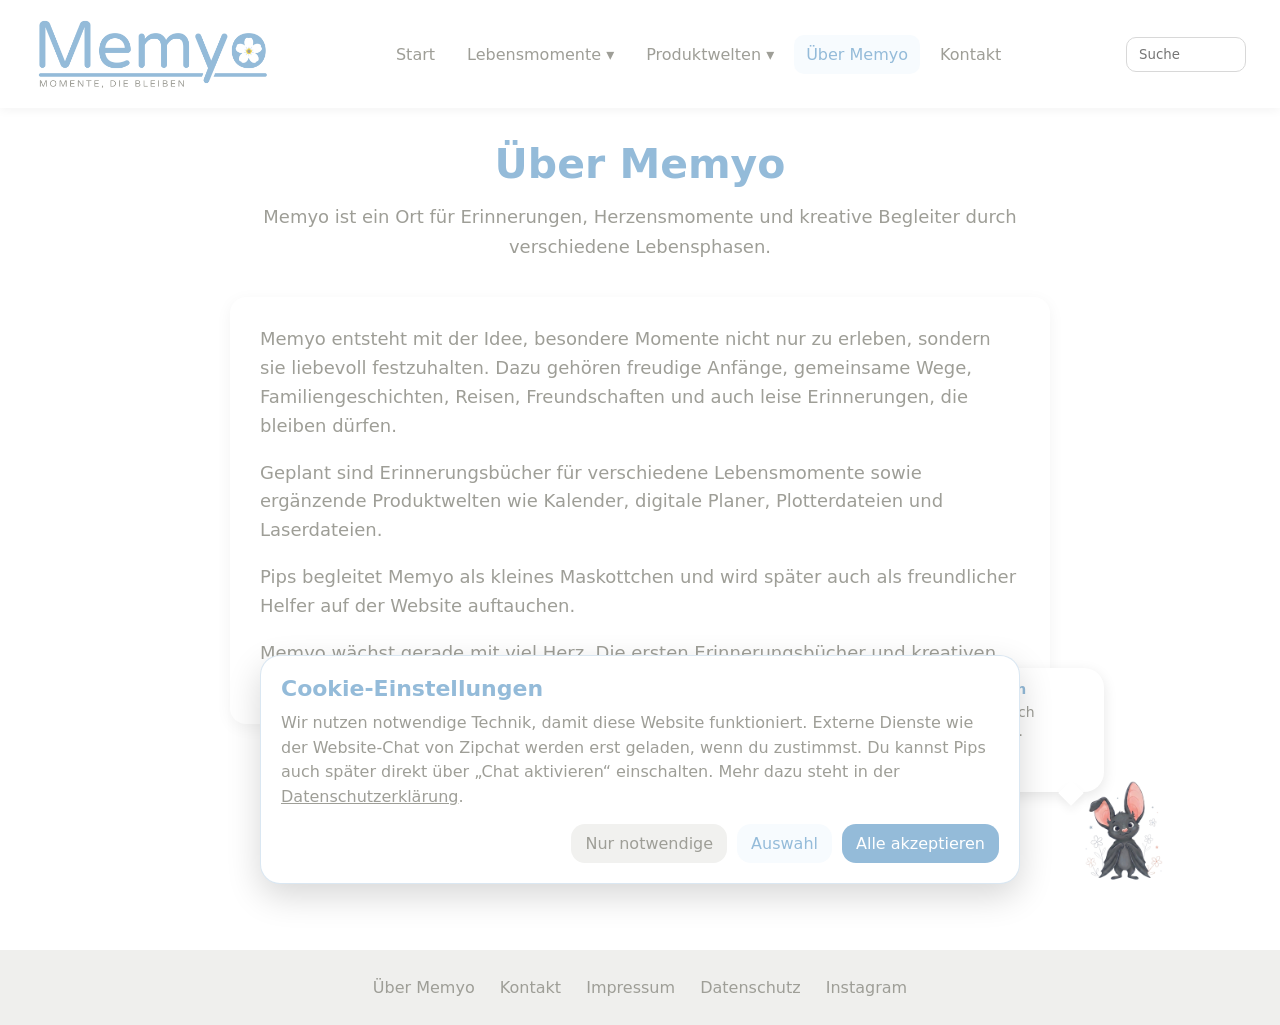
<file: ueber-memyo.html>
<!DOCTYPE html>
<html lang="de">
<head>
  <meta charset="UTF-8">
  <meta name="viewport" content="width=device-width, initial-scale=1.0">
  <title>Über Memyo</title>
  <link rel="stylesheet" href="style.css">
</head>
<body>
  <header class="site-header" id="header">
    <a class="logo" href="index.html"><img src="images/logo.png" alt="Memyo Logo"></a>
    <button class="menu-toggle" id="menuToggle">☰</button>
    <nav class="main-nav" id="mainNav">
      <a href="index.html">Start</a>
      <div class="dropdown" id="dropdownLebensmomente">
        <button class="dropbtn">Lebensmomente ▾</button>
        <div class="dropdown-content">
          <a href="erinnerungsbuecher.html#baby">Baby</a>
          <a href="erinnerungsbuecher.html#taufe">Taufe</a>
          <a href="erinnerungsbuecher.html#kindergarten">Kindergarten</a>
          <a href="erinnerungsbuecher.html#schule">Schule</a>
          <a href="erinnerungsbuecher.html#freunde">Freunde</a>
          <a href="erinnerungsbuecher.html#familie">Familie</a>
          <a href="erinnerungsbuecher.html#partnerschaft">Partnerschaft</a>
          <a href="erinnerungsbuecher.html#reisen">Reisen</a>
          <a href="erinnerungsbuecher.html#haustiere">Haustiere</a>
          <a href="erinnerungsbuecher.html#gedenken">Abschied &amp; Gedenken</a>
        </div>
      </div>
      <div class="dropdown" id="dropdownProduktwelten">
        <button class="dropbtn">Produktwelten ▾</button>
        <div class="dropdown-content">
          <a href="produktwelten.html#erinnerungsbuecher">Erinnerungsbücher</a>
          <a href="produktwelten.html#kalender">Kalender</a>
          <a href="produktwelten.html#digitale-planer">Digitale Planer</a>
          <a href="produktwelten.html#plotterdateien">Plotterdateien</a>
          <a href="produktwelten.html#laserdateien">Laserdateien</a>
        </div>
      </div>
      <a href="ueber-memyo.html" class="active">Über Memyo</a>
      <a href="kontakt.html">Kontakt</a>
    </nav>
    <input class="search" type="text" placeholder="Suche">
  </header>

  <main class="page">
    <div class="container">
      <h1 class="page-title">Über Memyo</h1>
      <p class="page-subtitle">Memyo ist ein Ort für Erinnerungen, Herzensmomente und kreative Begleiter durch verschiedene Lebensphasen.</p>

      <div class="content-card">
        <p>Memyo entsteht mit der Idee, besondere Momente nicht nur zu erleben, sondern sie liebevoll festzuhalten. Dazu gehören freudige Anfänge, gemeinsame Wege, Familiengeschichten, Reisen, Freundschaften und auch leise Erinnerungen, die bleiben dürfen.</p>
        <p>Geplant sind Erinnerungsbücher für verschiedene Lebensmomente sowie ergänzende Produktwelten wie Kalender, digitale Planer, Plotterdateien und Laserdateien.</p>
        <p>Pips begleitet Memyo als kleines Maskottchen und wird später auch als freundlicher Helfer auf der Website auftauchen.</p>
        <p>Memyo wächst gerade mit viel Herz. Die ersten Erinnerungsbücher und kreativen Produkte ziehen bald ein.</p>
      </div>
    </div>
  </main>

  <footer class="site-footer">
    <a href="ueber-memyo.html">Über Memyo</a>
    <a href="kontakt.html">Kontakt</a>
    <a href="impressum.html">Impressum</a>
    <a href="datenschutz.html">Datenschutz</a>
    <a href="https://www.instagram.com/memyo.de/" target="_blank" rel="noopener noreferrer">Instagram</a>
  </footer>

  <div class="chat-placeholder">Pips hilft dir später weiter</div>
  <img class="pips" src="images/pips.png" alt="Pips">
  <script src="script.js"></script>
</body>
</html>
</file>
<file: style.css>
:root{
  --memyo-blue:#94bbd9;
  --memyo-grey:#9e9e97;
  --soft-bg:#f7f7f5;
  --soft-blue:#f7fbfe;
  --footer:#efefed;
}

*{box-sizing:border-box}
html{scroll-behavior:smooth}
body{
  margin:0;
  font-family:'Varela Round','Trebuchet MS','Segoe UI',system-ui,sans-serif;
  background:#fff;
  color:var(--memyo-grey);
}

a{color:inherit}

.site-header{
  position:fixed;
  top:0; left:0; right:0;
  background:#fff;
  display:flex;
  align-items:center;
  justify-content:space-between;
  gap:20px;
  padding:18px 34px;
  box-shadow:0 2px 10px rgba(0,0,0,.05);
  z-index:1000;
  transition:top .3s ease;
}

.logo img{height:72px;display:block}

.menu-toggle{
  display:none;
  background:none;border:none;
  font-size:30px;cursor:pointer;
  color:var(--memyo-grey);
}

.main-nav{
  display:flex;
  align-items:center;
  gap:8px;
}

.main-nav a,
.dropbtn{
  text-decoration:none;
  border:none;
  background:none;
  padding:10px 12px;
  border-radius:10px;
  color:var(--memyo-grey);
  font-family:'Varela Round','Trebuchet MS','Segoe UI',system-ui,sans-serif;
  font-size:16px;
  cursor:pointer;
  transition:all .2s ease;
}

.main-nav a:hover,
.dropbtn:hover,
.main-nav a.active,
.dropbtn.active{
  background:var(--soft-blue);
  color:var(--memyo-blue);
}

.dropdown{position:relative}
.dropdown-content{
  display:none;
  position:absolute;
  top:100%; left:0;
  min-width:240px;
  background:#fff;
  border-radius:12px;
  box-shadow:0 10px 24px rgba(0,0,0,.08);
  padding:10px 0;
}
.dropdown:hover .dropdown-content{display:block}
.dropdown-content a{
  display:block;
  text-decoration:none;
  padding:10px 16px;
  white-space:nowrap;
  transition:all .2s ease;
}
.dropdown-content a:hover{background:var(--soft-blue);color:var(--memyo-blue)}

.search{
  width:120px;
  border:1px solid #d8d8d8;
  border-radius:10px;
  padding:9px 12px;
  font-family:'Varela Round','Trebuchet MS','Segoe UI',system-ui,sans-serif;
  color:var(--memyo-grey);
}
.search:focus{outline:none;border-color:var(--memyo-blue);box-shadow:0 0 0 3px rgba(148,187,217,.15)}

.page{
  padding-top:140px;
  min-height:100vh;
}

.container{
  width:min(1180px, calc(100% - 32px));
  margin:0 auto;
}

.intro-note{
  text-align:center;
  color:var(--memyo-grey);
  font-size:18px;
  line-height:1.6;
  margin:0 auto 28px;
  max-width:920px;
}

.hero{
  text-align:center;
  padding:22px 0 10px;
}
.hero-image{
  display:block;
  width:min(100%, 760px);
  margin:0 auto 28px;
  border-radius:18px;
}
.hero-title{
  margin:0 0 14px;
  color:var(--memyo-blue);
  font-size:clamp(32px,4vw,62px);
  line-height:1.15;
}
.hero-subtitle{
  margin:0;
  font-size:clamp(20px,2vw,32px);
}

.card-grid{
  display:grid;
  grid-template-columns:repeat(auto-fit,minmax(180px,1fr));
  gap:24px;
  padding:42px 0 10px;
}

.simple-card,
.product-card,
.content-card{
  background:#fff;
  border-radius:16px;
  box-shadow:0 4px 16px rgba(0,0,0,.05);
}

.simple-card{
  padding:22px;
  text-decoration:none;
  text-align:center;
  transition:all .2s ease;
}
.simple-card:hover{
  transform:translateY(-4px);
  color:var(--memyo-blue);
  box-shadow:0 8px 22px rgba(0,0,0,.08);
}

.page-title{
  text-align:center;
  color:var(--memyo-blue);
  font-size:clamp(30px,3.2vw,48px);
  margin:0 0 14px;
}
.page-subtitle{
  text-align:center;
  max-width:860px;
  margin:0 auto 36px;
  line-height:1.65;
  font-size:18px;
}

.content-card{
  max-width:820px;
  margin:0 auto 40px;
  padding:28px 30px;
  line-height:1.6;
  font-size:18px;
}
.content-card p{margin:0 0 18px}
.content-card p:last-child{margin-bottom:0}

.product-grid{
  display:grid;
  grid-template-columns:repeat(auto-fit,minmax(240px,1fr));
  gap:24px;
  margin:34px 0 20px;
}
.product-card{overflow:hidden}
.product-placeholder{
  height:220px;
  background:var(--soft-blue);
  color:var(--memyo-grey);
  display:flex;
  align-items:center;
  justify-content:center;
  text-align:center;
  padding:18px;
}
.product-content{padding:22px}
.product-content h3{
  margin:0 0 12px;
  color:var(--memyo-blue);
  font-size:30px;
}
.product-content p{
  margin:0 0 18px;
  line-height:1.55;
}
.small-button{
  display:inline-block;
  text-decoration:none;
  padding:10px 14px;
  border-radius:12px;
  background:var(--soft-blue);
  color:var(--memyo-blue);
}

.site-footer{
  margin-top:50px;
  background:var(--footer);
  padding:22px 16px;
  text-align:center;
}
.site-footer a{
  display:inline-block;
  margin:6px 10px;
  text-decoration:none;
  transition:color .2s ease;
}
.site-footer a:hover{color:var(--memyo-blue)}

.pips{
  position:fixed;
  right:108px;
  bottom:18px;
  width:102px;
  height:auto;
  z-index:900;
}
.chat-placeholder{
  position:fixed;
  right:176px;
  bottom:108px;
  max-width:250px;
  background:#fff;
  border-radius:20px;
  box-shadow:0 4px 14px rgba(0,0,0,.10);
  padding:12px 14px;
  font-size:14px;
  line-height:1.35;
  z-index:901;
}

.chat-placeholder::after{
  content:"";
  position:absolute;
  right:24px;
  bottom:-10px;
  width:18px;
  height:18px;
  background:#fff;
  transform:rotate(45deg);
  box-shadow:4px 4px 10px rgba(0,0,0,.05);
}

.chat-placeholder strong{
  display:block;
  color:var(--memyo-blue);
  margin-bottom:4px;
  position:relative;
  z-index:1;
}

.chat-placeholder span{
  display:block;
  margin-bottom:8px;
  position:relative;
  z-index:1;
}

.chat-activate-button{
  border:none;
  border-radius:999px;
  padding:7px 10px;
  background:var(--memyo-blue);
  color:#fff;
  cursor:pointer;
  font:inherit;
  font-size:13px;
  position:relative;
  z-index:1;
}

.chat-activate-button:hover{
  box-shadow:0 5px 12px rgba(0,0,0,.10);
  transform:translateY(-1px);
}

@media (max-width:900px){
  .menu-toggle{display:block}
  .main-nav{
    display:none;
    position:absolute;
    top:100%; left:0; right:0;
    background:#fff;
    flex-direction:column;
    align-items:flex-start;
    padding:12px 20px 20px;
    box-shadow:0 10px 24px rgba(0,0,0,.08);
  }
  .main-nav.open{display:flex}
  .dropdown{width:100%}
  .dropdown:hover .dropdown-content{display:none}
  .dropdown-content{
    position:static;
    min-width:unset;
    box-shadow:none;
    padding-left:12px;
  }
  .dropdown.open .dropdown-content{display:block}
  .search{display:none}
  .site-header{padding:14px 18px}
  .logo img{height:52px}
  .page{padding-top:110px}
  .chat-placeholder{right:118px;bottom:92px;max-width:220px;font-size:13px;padding:10px 12px}
  .chat-placeholder::after{right:22px;bottom:-9px;width:16px;height:16px}
  .pips{right:82px;width:74px}
}

@media (max-width:560px){
  .hero-title{font-size:40px}
  .hero-subtitle,.page-subtitle,.intro-note,.content-card{font-size:16px}
  .product-content h3{font-size:25px}
  .chat-placeholder{right:12px;bottom:90px;max-width:min(260px, calc(100% - 24px));font-size:12px}
  .chat-placeholder::after{right:74px}
  .pips{right:74px;bottom:16px;width:66px}
  .chat-activate-button{font-size:12px;padding:6px 9px}
}

/* Cookie-Hinweis & Einwilligung */
.cookie-consent,
.cookie-modal-backdrop,
.cookie-settings-button{
  font-family:'Varela Round','Trebuchet MS','Segoe UI',system-ui,sans-serif;
}

.cookie-consent{
  position:fixed;
  left:16px;
  right:16px;
  bottom:16px;
  max-width:760px;
  margin:0 auto;
  background:#fff;
  color:var(--memyo-grey);
  border:1px solid rgba(148,187,217,.35);
  border-radius:20px;
  box-shadow:0 12px 34px rgba(0,0,0,.16);
  padding:20px;
  z-index:2500;
}

.cookie-consent h2,
.cookie-modal h2{
  margin:0 0 10px;
  color:var(--memyo-blue);
  font-size:22px;
}

.cookie-consent p,
.cookie-modal p{
  margin:0 0 14px;
  line-height:1.55;
}

.cookie-actions{
  display:flex;
  flex-wrap:wrap;
  gap:10px;
  justify-content:flex-end;
  margin-top:14px;
}

.cookie-button{
  border:none;
  border-radius:14px;
  padding:10px 14px;
  cursor:pointer;
  font:inherit;
  transition:all .2s ease;
}

.cookie-button-primary{
  background:var(--memyo-blue);
  color:#fff;
}

.cookie-button-secondary{
  background:var(--soft-blue);
  color:var(--memyo-blue);
}

.cookie-button-muted{
  background:#f1f1ef;
  color:var(--memyo-grey);
}

.cookie-button:hover{
  transform:translateY(-1px);
  box-shadow:0 6px 14px rgba(0,0,0,.08);
}

.cookie-modal-backdrop{
  position:fixed;
  inset:0;
  background:rgba(0,0,0,.28);
  display:none;
  align-items:center;
  justify-content:center;
  padding:18px;
  z-index:2600;
}

.cookie-modal-backdrop.open{
  display:flex;
}

.cookie-modal{
  width:min(620px,100%);
  background:#fff;
  color:var(--memyo-grey);
  border-radius:22px;
  box-shadow:0 16px 42px rgba(0,0,0,.18);
  padding:24px;
}

.cookie-option{
  display:block;
  border:1px solid rgba(148,187,217,.35);
  border-radius:16px;
  padding:14px;
  margin:12px 0;
  background:var(--soft-blue);
}

.cookie-option strong{
  color:var(--memyo-blue);
}

.cookie-option small{
  display:block;
  line-height:1.45;
  margin-top:6px;
}

.cookie-option input{
  margin-right:8px;
  transform:translateY(1px);
}

.cookie-settings-button{
  position:fixed;
  left:14px;
  bottom:14px;
  border:none;
  border-radius:999px;
  padding:9px 12px;
  background:#fff;
  color:var(--memyo-grey);
  box-shadow:0 4px 14px rgba(0,0,0,.12);
  cursor:pointer;
  z-index:1200;
  font-size:13px;
}

.cookie-settings-button:hover{
  color:var(--memyo-blue);
}

@media (max-width:560px){
  .cookie-consent{
    left:10px;
    right:10px;
    bottom:10px;
    padding:16px;
  }

  .cookie-actions{
    justify-content:stretch;
  }

  .cookie-button{
    flex:1 1 100%;
  }

  .cookie-modal{
    padding:18px;
  }
}



/* Rechtliche Seiten */
.legal-card h2{
  color:var(--memyo-blue);
  font-size:24px;
  margin:28px 0 10px;
}

.legal-card h2:first-of-type{
  margin-top:8px;
}

.legal-card a{
  color:var(--memyo-blue);
  text-decoration:underline;
  text-underline-offset:3px;
}

.placeholder-alert{
  background:#fff9df;
  border:1px solid #ead88c;
  color:#7c6a2d;
  border-radius:16px;
  padding:14px 16px;
  margin-bottom:24px;
  line-height:1.5;
}

.legal-placeholder{
  background:#fff3b0;
  color:#6c5b16;
  border-radius:6px;
  padding:1px 5px;
}

.legal-date{
  margin-top:30px !important;
  font-size:15px;
  opacity:.85;
}
</file>
